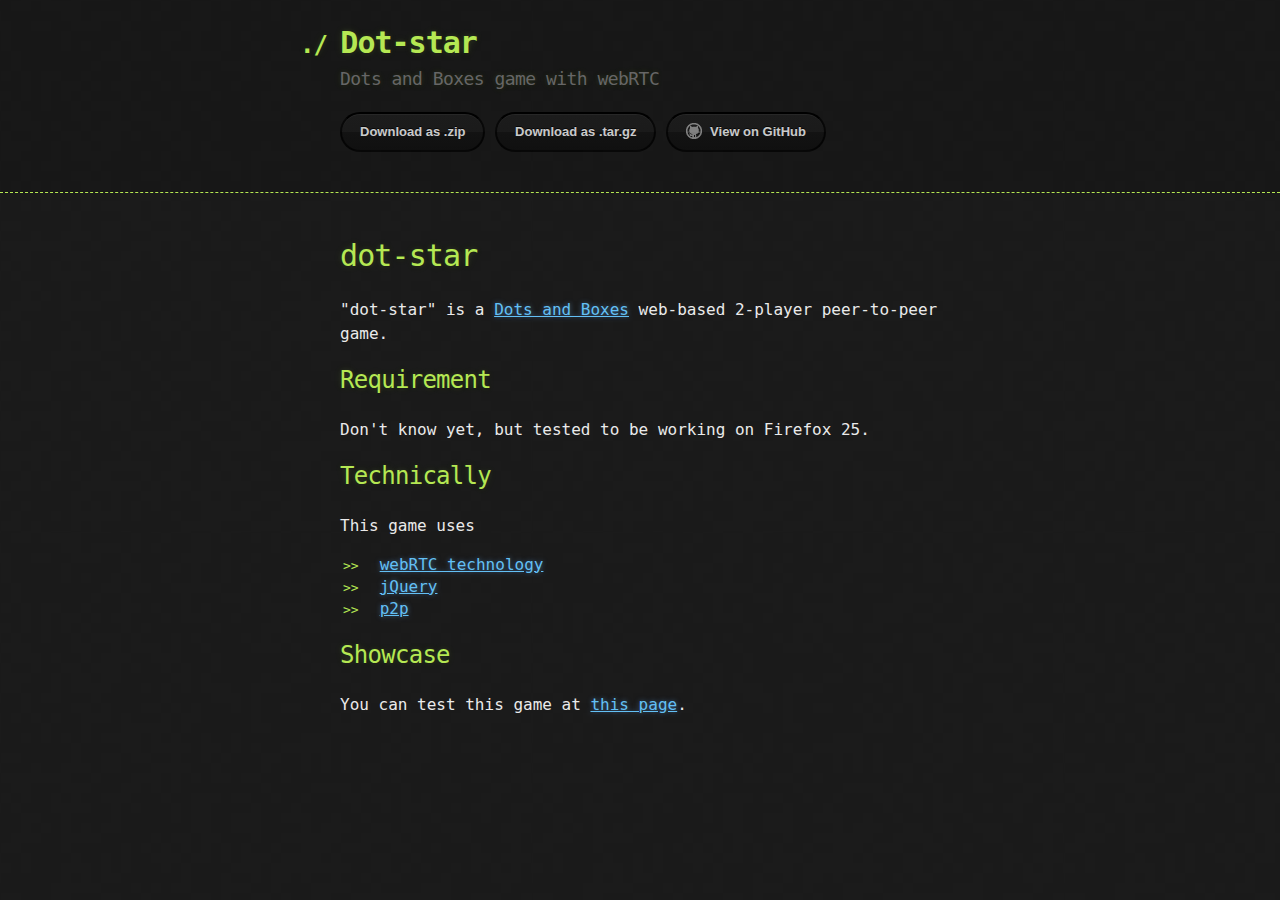
<file: index.html>
<!DOCTYPE html>
<html>
  <head>
    <meta charset='utf-8'>
    <meta http-equiv="X-UA-Compatible" content="chrome=1">

    <link rel="stylesheet" type="text/css" href="stylesheets/stylesheet.css" media="screen" />
    <link rel="stylesheet" type="text/css" href="stylesheets/pygment_trac.css" media="screen" />
    <link rel="stylesheet" type="text/css" href="stylesheets/print.css" media="print" />

    <title>Dot-star by kenrick95</title>
  </head>

  <body>

    <header>
      <div class="container">
        <h1>Dot-star</h1>
        <h2>Dots and Boxes game with webRTC</h2>

        <section id="downloads">
          <a href="https://github.com/kenrick95/dot-star/zipball/master" class="btn">Download as .zip</a>
          <a href="https://github.com/kenrick95/dot-star/tarball/master" class="btn">Download as .tar.gz</a>
          <a href="https://github.com/kenrick95/dot-star" class="btn btn-github"><span class="icon"></span>View on GitHub</a>
        </section>
      </div>
    </header>

    <div class="container">
      <section id="main_content">
        <h1>
<a name="dot-star" class="anchor" href="#dot-star"><span class="octicon octicon-link"></span></a>dot-star</h1>

<p>"dot-star" is a <a href="https://en.wikipedia.org/wiki/Dots_and_Boxes">Dots and Boxes</a> web-based 2-player peer-to-peer game.</p>

<h2>
<a name="requirement" class="anchor" href="#requirement"><span class="octicon octicon-link"></span></a>Requirement</h2>

<p>Don't know yet, but tested to be working on Firefox 25.</p>

<h2>
<a name="technically" class="anchor" href="#technically"><span class="octicon octicon-link"></span></a>Technically</h2>

<p>This game uses</p>

<ul>
<li><a href="https://hacks.mozilla.org/2013/03/webrtc-data-channels-for-great-multiplayer/">webRTC technology</a></li>
<li><a href="jquery.com">jQuery</a></li>
<li><a href="https://github.com/js-platform/p2p">p2p</a></li>
</ul><h2>
<a name="showcase" class="anchor" href="#showcase"><span class="octicon octicon-link"></span></a>Showcase</h2>

<p>You can test this game at <a href="https://rawgithub.com/kenrick95/dot-star/master/dot-star.html">this page</a>.</p>
      </section>
    </div>

    
  </body>
</html>
</file>
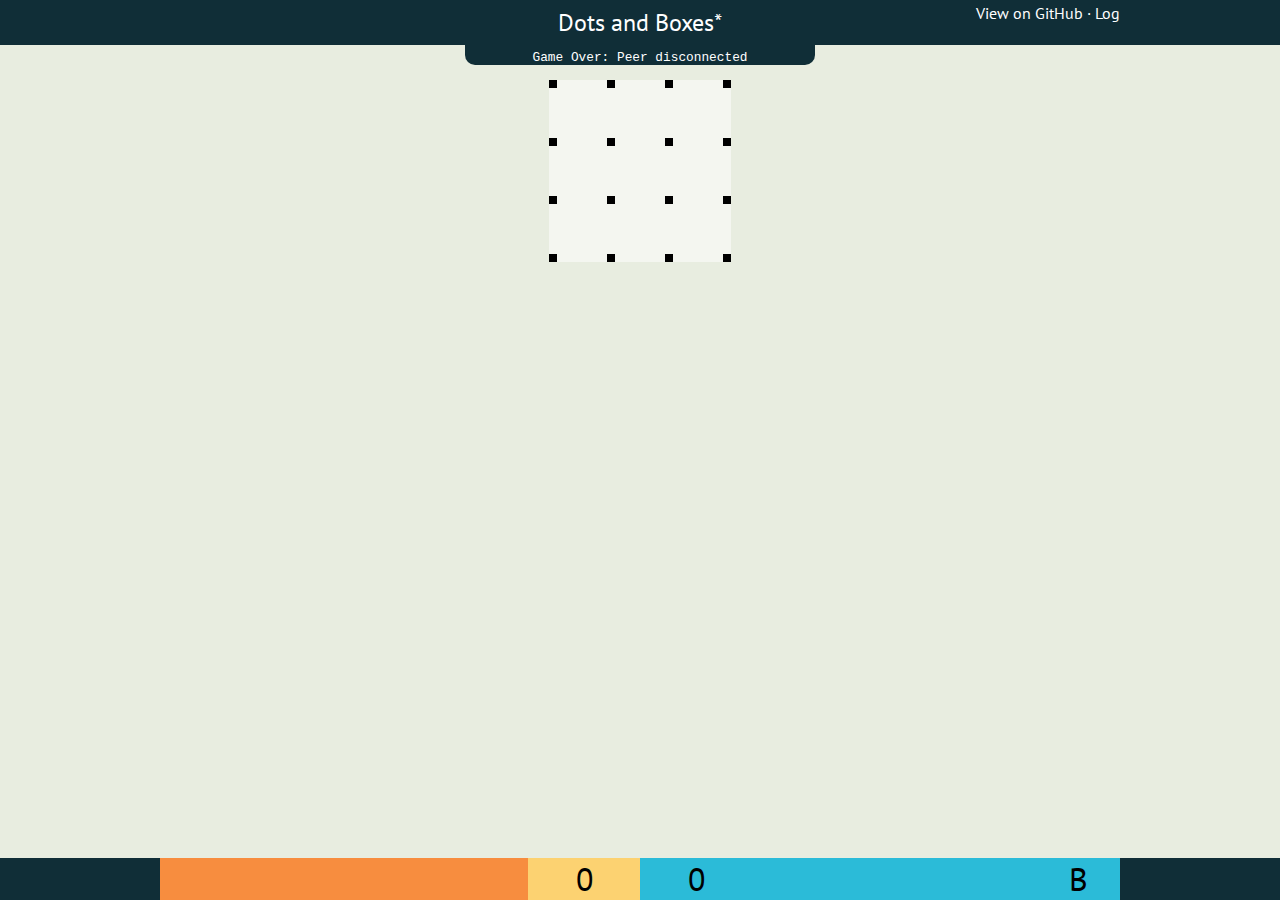
<file: dot-star.html>
<!doctype html>
<html lang="en">
<head>
<meta charset="utf-8">
<title>Dots and Boxes*</title>
<style type="text/css">
	@import "dot-star.css";
</style>
</head>
<body>
<div id="header">
	<div id="header-main">
		<div id="title">Dots and Boxes*</div>
		<div id="details">
			<a href="http://kenrick95.github.io/dot-star/" target="_blank">View on GitHub</a> &middot; <a id="toggle-log">Log</a>
		</div>
		<div id="menu-left">
			<!--
			Changelog:<br />
			2011-05:<br />
			&emsp;Project started <br />
			2011-06-04:<br />
			&emsp;Version 1.0.0 beta<br />
			2011-06-05:<br />
			&emsp;Version 1.0.0 beta 2<br />
			2013-09-28:<br />
			&emsp;Version 1.1.0 alpha<br />
			2013-10-01:<br />
			&emsp;Version 1.1.0 beta<br />
			-->
			<div id="log">
			</div>
		</div>
		<div id="menu-right">
		<!--
			<form id="userform" name="userform">
				<input name="reload" type="button" id="reload" title="Start a new game" value="Start a new game" onclick="reloadpage();"/>
			</form>-->
			
		</div>
	
		<div id="message-wrapper"><span id="message"></span></div>
    </div>
	
</div>
<div id="main-wrapper">
	<div id="main-content">
		<table border="0" cellspacing="0" cellpadding="0" class="smalltext" id="maintable">
			<tr>
				<td>&nbsp;</td>
			</tr>
		</table>
	</div>
</div>
<div id="footer-wrapper">
	<div id="footer">
		<div id="score" class="bigtext">
			<div id="aname-wrapper" class="abox">
				<div id="aname" class="abox">
					A
				</div>
				<div id="asc" class="centertext">
					0
				</div>
			</div>
			<div id="bname-wrapper" class="bbox">
				<div id="bname" class="bbox">
					B
				</div>
				<div id="bsc" class="centertext">
					0
				</div>
			</div>
		</div>
	</div>
</div>
<script type="text/javascript" src="http://cdnjs.cloudflare.com/ajax/libs/jquery/1.10.2/jquery.min.js"></script>
<!--<script type="text/javascript" src="//js-platform.github.io/p2p/client/p2p-client.js"></script>-->
<script type="text/javascript" src="dot-star.js"></script>
<script type="text/javascript" src="dot-star-webrtc.js"></script>
</body>
</html>
</file>
<file: stylesheets/stylesheet.css>
body {
  margin: 0;
  padding: 0;
  background: #151515 url("../images/bkg.png") 0 0;
  color: #eaeaea;
  font: 16px;
  line-height: 1.5;
  font-family: Monaco, "Bitstream Vera Sans Mono", "Lucida Console", Terminal, monospace;
}

/* General & 'Reset' Stuff */

.container {
  width: 90%;
  max-width: 600px;
  margin: 0 auto;
}

section {
  display: block;
  margin: 0 0 20px 0;
}

h1, h2, h3, h4, h5, h6 {
  margin: 0 0 20px;
}

li {
  line-height: 1.4 ;
}

/* Header, <header>
   header   - container
   h1       - project name
   h2       - project description
*/

header {
  background: rgba(0, 0, 0, 0.1);
  width: 100%;
  border-bottom: 1px dashed #b5e853;
  padding: 20px 0;
  margin: 0 0 40px 0;
}

header h1 {
  font-size: 30px;
  line-height: 1.5;
  margin: 0 0 0 -40px;
  font-weight: bold;
  font-family: Monaco, "Bitstream Vera Sans Mono", "Lucida Console", Terminal, monospace;
  color: #b5e853;
  text-shadow: 0 1px 1px rgba(0, 0, 0, 0.1),
               0 0 5px rgba(181, 232, 83, 0.1),
               0 0 10px rgba(181, 232, 83, 0.1);
  letter-spacing: -1px;
  -webkit-font-smoothing: antialiased;
}

header h1:before {
  content: "./ ";
  font-size: 24px;
}

header h2 {
  font-size: 18px;
  font-weight: 300;
  color: #666;
}

#downloads .btn {
  display: inline-block;
  text-align: center;
  margin: 0;
}

/* Main Content
*/

#main_content {
  width: 100%;
  -webkit-font-smoothing: antialiased;
}
section img {
  max-width: 100%
}

h1, h2, h3, h4, h5, h6 {
  font-weight: normal;
  font-family: Monaco, "Bitstream Vera Sans Mono", "Lucida Console", Terminal, monospace;
  color: #b5e853;
  letter-spacing: -0.03em;
  text-shadow: 0 1px 1px rgba(0, 0, 0, 0.1),
               0 0 5px rgba(181, 232, 83, 0.1),
               0 0 10px rgba(181, 232, 83, 0.1);
}

#main_content h1 {
  font-size: 30px;
}

#main_content h2 {
  font-size: 24px;
}

#main_content h3 {
  font-size: 18px;
}

#main_content h4 {
  font-size: 14px;
}

#main_content h5 {
  font-size: 12px;
  text-transform: uppercase;
  margin: 0 0 5px 0;
}

#main_content h6 {
  font-size: 12px;
  text-transform: uppercase;
  color: #999;
  margin: 0 0 5px 0;
}

dt {
  font-style: italic;
  font-weight: bold;
}

ul li {
  list-style: none;
}

ul li:before {
  content: ">>";
  font-family: Monaco, "Bitstream Vera Sans Mono", "Lucida Console", Terminal, monospace;
  font-size: 13px;
  color: #b5e853;
  margin-left: -37px;
  margin-right: 21px;
  line-height: 16px;
}

blockquote {
  color: #aaa;
  padding-left: 10px;
  border-left: 1px dotted #666;
}

pre {
  background: rgba(0, 0, 0, 0.9);
  border: 1px solid rgba(255, 255, 255, 0.15);
  padding: 10px;
  font-size: 14px;
  color: #b5e853;
  border-radius: 2px;
  -moz-border-radius: 2px;
  -webkit-border-radius: 2px;
  text-wrap: normal;
  overflow: auto;
  overflow-y: hidden;
}

table {
  width: 100%;
  margin: 0 0 20px 0;
}

th {
  text-align: left;
  border-bottom: 1px dashed #b5e853;
  padding: 5px 10px;
}

td {
  padding: 5px 10px;
}

hr {
  height: 0;
  border: 0;
  border-bottom: 1px dashed #b5e853;
  color: #b5e853;
}

/* Buttons
*/

.btn {
  display: inline-block;
  background: -webkit-linear-gradient(top, rgba(40, 40, 40, 0.3), rgba(35, 35, 35, 0.3) 50%, rgba(10, 10, 10, 0.3) 50%, rgba(0, 0, 0, 0.3));
  padding: 8px 18px;
  border-radius: 50px;
  border: 2px solid rgba(0, 0, 0, 0.7);
  border-bottom: 2px solid rgba(0, 0, 0, 0.7);
  border-top: 2px solid rgba(0, 0, 0, 1);
  color: rgba(255, 255, 255, 0.8);
  font-family: Helvetica, Arial, sans-serif;
  font-weight: bold;
  font-size: 13px;
  text-decoration: none;
  text-shadow: 0 -1px 0 rgba(0, 0, 0, 0.75);
  box-shadow: inset 0 1px 0 rgba(255, 255, 255, 0.05);
}

.btn:hover {
  background: -webkit-linear-gradient(top, rgba(40, 40, 40, 0.6), rgba(35, 35, 35, 0.6) 50%, rgba(10, 10, 10, 0.8) 50%, rgba(0, 0, 0, 0.8));
}

.btn .icon {
  display: inline-block;
  width: 16px;
  height: 16px;
  margin: 1px 8px 0 0;
  float: left;
}

.btn-github .icon {
  opacity: 0.6;
  background: url("../images/blacktocat.png") 0 0 no-repeat;
}

/* Links
   a, a:hover, a:visited
*/

a {
  color: #63c0f5;
  text-shadow: 0 0 5px rgba(104, 182, 255, 0.5);
}

/* Clearfix */

.cf:before, .cf:after {
  content:"";
  display:table;
}

.cf:after {
  clear:both;
}

.cf {
  zoom:1;
}
</file>
<file: stylesheets/pygment_trac.css>
.highlight .c { color: #999988; font-style: italic } /* Comment */
.highlight .err { color: #a61717; background-color: #e3d2d2 } /* Error */
.highlight .k { font-weight: bold } /* Keyword */
.highlight .o { font-weight: bold } /* Operator */
.highlight .cm { color: #999988; font-style: italic } /* Comment.Multiline */
.highlight .cp { color: #999999; font-weight: bold } /* Comment.Preproc */
.highlight .c1 { color: #999988; font-style: italic } /* Comment.Single */
.highlight .cs { color: #999999; font-weight: bold; font-style: italic } /* Comment.Special */
.highlight .gd { color: #000000; background-color: #ffdddd } /* Generic.Deleted */
.highlight .gd .x { color: #000000; background-color: #ffaaaa } /* Generic.Deleted.Specific */
.highlight .ge { font-style: italic } /* Generic.Emph */
.highlight .gr { color: #aa0000 } /* Generic.Error */
.highlight .gh { color: #999999 } /* Generic.Heading */
.highlight .gi { color: #000000; background-color: #ddffdd } /* Generic.Inserted */
.highlight .gi .x { color: #000000; background-color: #aaffaa } /* Generic.Inserted.Specific */
.highlight .go { color: #888888 } /* Generic.Output */
.highlight .gp { color: #555555 } /* Generic.Prompt */
.highlight .gs { font-weight: bold } /* Generic.Strong */
.highlight .gu { color: #800080; font-weight: bold; } /* Generic.Subheading */
.highlight .gt { color: #aa0000 } /* Generic.Traceback */
.highlight .kc { font-weight: bold } /* Keyword.Constant */
.highlight .kd { font-weight: bold } /* Keyword.Declaration */
.highlight .kn { font-weight: bold } /* Keyword.Namespace */
.highlight .kp { font-weight: bold } /* Keyword.Pseudo */
.highlight .kr { font-weight: bold } /* Keyword.Reserved */
.highlight .kt { color: #445588; font-weight: bold } /* Keyword.Type */
.highlight .m { color: #009999 } /* Literal.Number */
.highlight .s { color: #d14 } /* Literal.String */
.highlight .na { color: #008080 } /* Name.Attribute */
.highlight .nb { color: #0086B3 } /* Name.Builtin */
.highlight .nc { color: #445588; font-weight: bold } /* Name.Class */
.highlight .no { color: #008080 } /* Name.Constant */
.highlight .ni { color: #800080 } /* Name.Entity */
.highlight .ne { color: #990000; font-weight: bold } /* Name.Exception */
.highlight .nf { color: #990000; font-weight: bold } /* Name.Function */
.highlight .nn { color: #555555 } /* Name.Namespace */
.highlight .nt { color: #CBDFFF } /* Name.Tag */
.highlight .nv { color: #008080 } /* Name.Variable */
.highlight .ow { font-weight: bold } /* Operator.Word */
.highlight .w { color: #bbbbbb } /* Text.Whitespace */
.highlight .mf { color: #009999 } /* Literal.Number.Float */
.highlight .mh { color: #009999 } /* Literal.Number.Hex */
.highlight .mi { color: #009999 } /* Literal.Number.Integer */
.highlight .mo { color: #009999 } /* Literal.Number.Oct */
.highlight .sb { color: #d14 } /* Literal.String.Backtick */
.highlight .sc { color: #d14 } /* Literal.String.Char */
.highlight .sd { color: #d14 } /* Literal.String.Doc */
.highlight .s2 { color: #d14 } /* Literal.String.Double */
.highlight .se { color: #d14 } /* Literal.String.Escape */
.highlight .sh { color: #d14 } /* Literal.String.Heredoc */
.highlight .si { color: #d14 } /* Literal.String.Interpol */
.highlight .sx { color: #d14 } /* Literal.String.Other */
.highlight .sr { color: #009926 } /* Literal.String.Regex */
.highlight .s1 { color: #d14 } /* Literal.String.Single */
.highlight .ss { color: #990073 } /* Literal.String.Symbol */
.highlight .bp { color: #999999 } /* Name.Builtin.Pseudo */
.highlight .vc { color: #008080 } /* Name.Variable.Class */
.highlight .vg { color: #008080 } /* Name.Variable.Global */
.highlight .vi { color: #008080 } /* Name.Variable.Instance */
.highlight .il { color: #009999 } /* Literal.Number.Integer.Long */

.type-csharp .highlight .k { color: #0000FF }
.type-csharp .highlight .kt { color: #0000FF }
.type-csharp .highlight .nf { color: #000000; font-weight: normal }
.type-csharp .highlight .nc { color: #2B91AF }
.type-csharp .highlight .nn { color: #000000 }
.type-csharp .highlight .s { color: #A31515 }
.type-csharp .highlight .sc { color: #A31515 }
</file>
<file: stylesheets/print.css>
html, body, div, span, applet, object, iframe,
h1, h2, h3, h4, h5, h6, p, blockquote, pre,
a, abbr, acronym, address, big, cite, code,
del, dfn, em, img, ins, kbd, q, s, samp,
small, strike, strong, sub, sup, tt, var,
b, u, i, center,
dl, dt, dd, ol, ul, li,
fieldset, form, label, legend,
table, caption, tbody, tfoot, thead, tr, th, td,
article, aside, canvas, details, embed, 
figure, figcaption, footer, header, hgroup, 
menu, nav, output, ruby, section, summary,
time, mark, audio, video {
  margin: 0;
  padding: 0;
  border: 0;
  font-size: 100%;
  font: inherit;
  vertical-align: baseline;
}
/* HTML5 display-role reset for older browsers */
article, aside, details, figcaption, figure, 
footer, header, hgroup, menu, nav, section {
  display: block;
}
body {
  line-height: 1;
}
ol, ul {
  list-style: none;
}
blockquote, q {
  quotes: none;
}
blockquote:before, blockquote:after,
q:before, q:after {
  content: '';
  content: none;
}
table {
  border-collapse: collapse;
  border-spacing: 0;
}
body {
  font-size: 13px;
  line-height: 1.5; 
  font-family: 'Helvetica Neue', Helvetica, Arial, serif;
  color: #000;
}

a {
  color: #d5000d;
  font-weight: bold;
}

header {
  padding-top: 35px;
  padding-bottom: 10px;
}

header h1 {
  font-weight: bold;
  letter-spacing: -1px;
  font-size: 48px;
  color: #303030;
  line-height: 1.2;
}

header h2 {
  letter-spacing: -1px;
  font-size: 24px;
  color: #aaa;
  font-weight: normal;
  line-height: 1.3;
}
#downloads {
  display: none;
}
#main_content {
  padding-top: 20px;
}

code, pre {
  font-family: Monaco, "Bitstream Vera Sans Mono", "Lucida Console", Terminal;
  color: #222;
  margin-bottom: 30px;
  font-size: 12px;
}

code {
  padding: 0 3px;
}

pre {
  border: solid 1px #ddd;
  padding: 20px;
  overflow: auto;
}
pre code {
  padding: 0;
}

ul, ol, dl {
  margin-bottom: 20px;
}


/* COMMON STYLES */

table {
  width: 100%;
  border: 1px solid #ebebeb;
}

th {
  font-weight: 500;
}

td {
  border: 1px solid #ebebeb;
  text-align: center; 
  font-weight: 300;
}

form {
  background: #f2f2f2;
  padding: 20px;
  
}


/* GENERAL ELEMENT TYPE STYLES */

h1 {
  font-size: 2.8em;
} 

h2 {
  font-size: 22px;
  font-weight: bold;
  color: #303030;
  margin-bottom: 8px;
} 

h3 {
  color: #d5000d;
  font-size: 18px;
  font-weight: bold;
  margin-bottom: 8px;
} 
 
h4 {
  font-size: 16px;
  color: #303030;
  font-weight: bold;
} 

h5 {
  font-size: 1em;
  color: #303030;
} 

h6 {
  font-size: .8em;
  color: #303030;
} 

p {
  font-weight: 300;
  margin-bottom: 20px;
}
 
a {
  text-decoration: none;
}

p a {
  font-weight: 400;
}

blockquote {
  font-size: 1.6em;
  border-left: 10px solid #e9e9e9;
  margin-bottom: 20px;
  padding: 0 0 0 30px;
}

ul li {
  list-style: disc inside;
  padding-left: 20px;
}

ol li {
  list-style: decimal inside;
  padding-left: 3px;
}

dl dd {
  font-style: italic;
  font-weight: 100;
}

footer {
  margin-top: 40px;
  padding-top: 20px;
  padding-bottom: 30px;
  font-size: 13px;
  color: #aaa;
}

footer a {
  color: #666;
}

/* MISC */
.clearfix:after {
  clear: both;
  content: '.';
  display: block;
  visibility: hidden;
  height: 0;
}

.clearfix {display: inline-block;}
* html .clearfix {height: 1%;}
.clearfix {display: block;}
</file>
